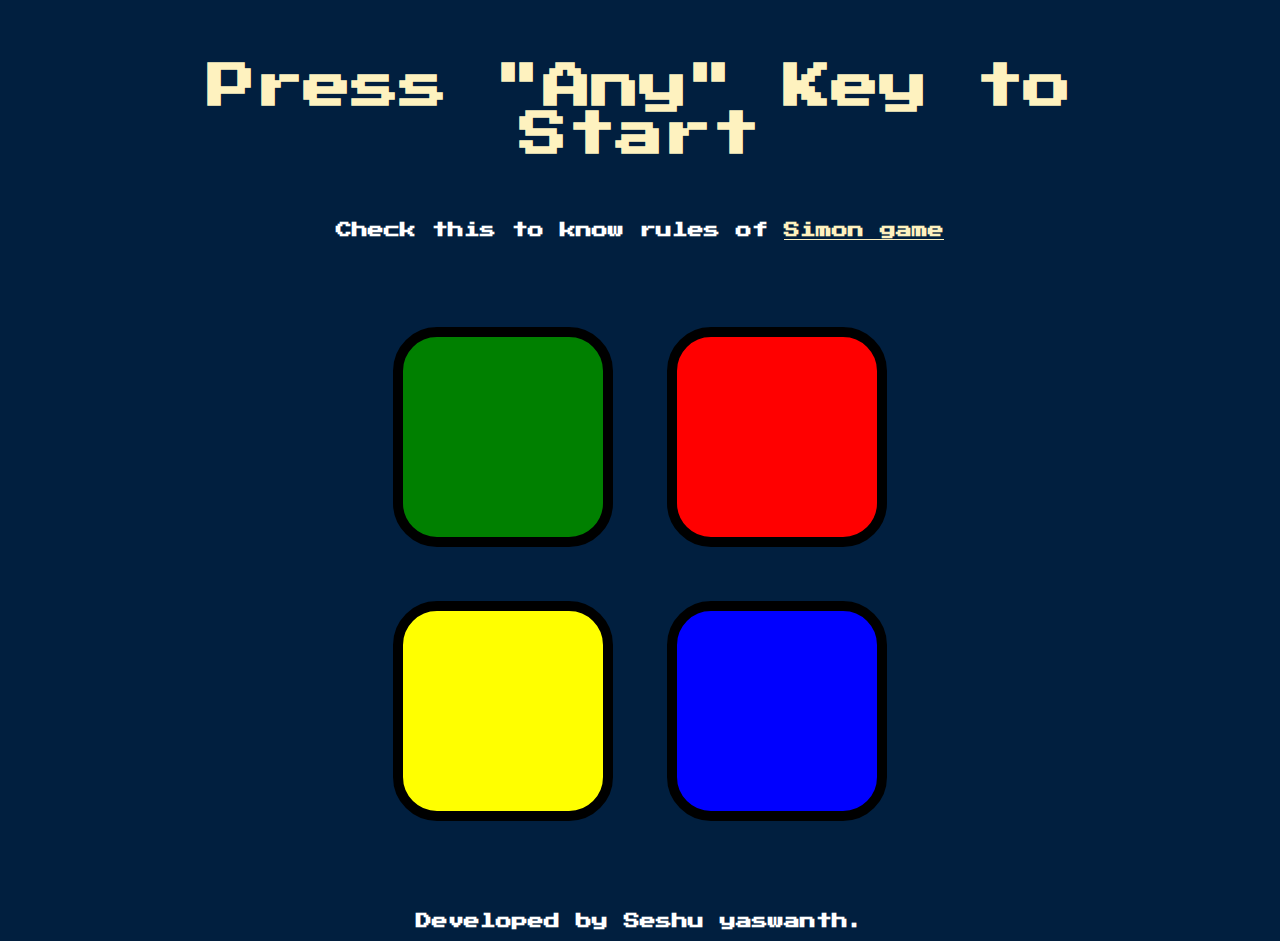
<file: index.html>
<!DOCTYPE html>
<html lang="en" dir="ltr">

<head>
  <meta charset="utf-8">
  <title>Simon</title>
  <link rel="stylesheet" href="styles.css">
  <link href="https://fonts.googleapis.com/css?family=Press+Start+2P" rel="stylesheet">
</head>

<body>
  <!-- heading tag -->
  <h1 id="level-title">Press "Any" Key to Start</h1>

  <h3 id="instructions">Check this to know rules of <a class="link" href="simonrules.html">Simon game</a></h3>


  <div class="container">

    <!-- first row -->
    <div class="row">

      <div type="button" id="green" class="btn green">

      </div>

      <div type="button" id="red" class="btn red">

      </div>
    </div>

    <!-- second row -->
    <div class="row">

      <div type="button" id="yellow" class="btn yellow">

      </div>
      <div type="button" id="blue" class="btn blue">

      </div>

    </div>

  </div>




  <!-- linking JQuery script -->
  <script src="https://ajax.googleapis.com/ajax/libs/jquery/3.6.0/jquery.min.js"></script>

  <!-- linking sscript files -->
  <script src="game.js" charset="utf-8"></script>

  <footer>
    <h4 class="footer">Developed by Seshu yaswanth.</h4>
  </footer>
</body>

</html>
</file>
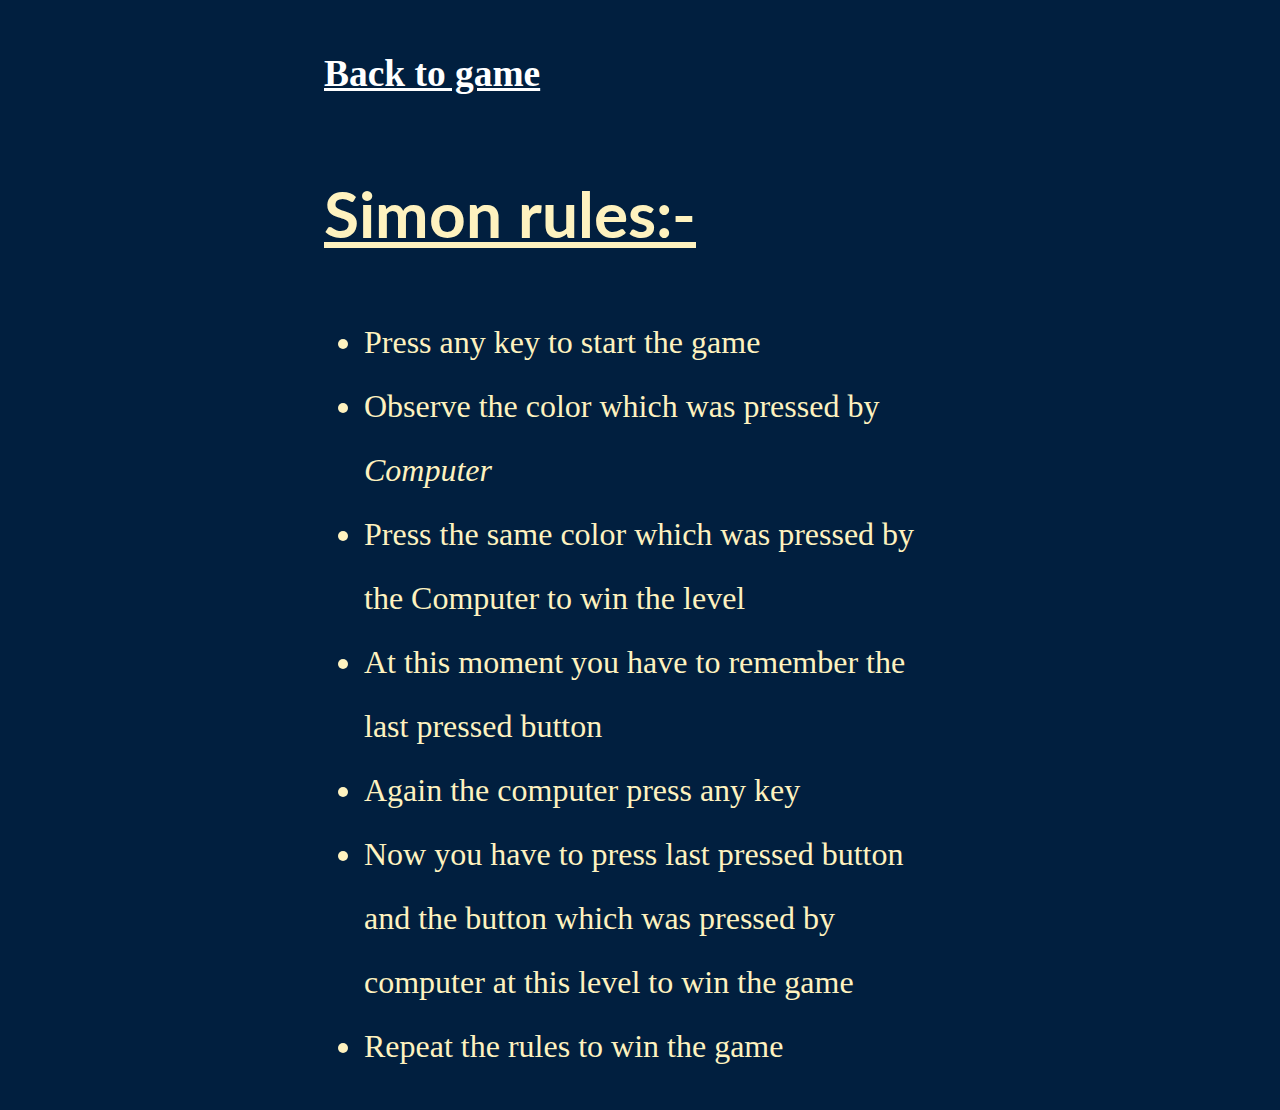
<file: simonrules.html>
<!DOCTYPE html>
<html lang="en">
<head>
  <meta charset="UTF-8">
  <meta name="viewport" content="width=device-width, initial-scale=1.0">
  <meta http-equiv="X-UA-Compatible" content="ie=edge">
  <title>Simon rules</title>
  <link rel="stylesheet" href="styles.css">
  <link href="https://fonts.googleapis.com/css2?family=Lato&display=swap" rel="stylesheet">
</head>
<body>
  <div class="container-1">
    <h3><a class="links" href="index.html">Back to game</a></h3>
    <h1 id="rules">Simon rules:-</h1>
    <ul>
      <li>Press any key to start the game</li>
      <li>Observe the color which was pressed by <em>Computer</em></li>
      <li>Press the same color which was pressed by the Computer to win the level</li>
      <li>At this moment you have to remember the last pressed button</li>
      <li>Again the computer press any key</li>
      <li>Now you have to press last pressed button and the button which was pressed by computer at this level to win the game</li>
      <li>Repeat the rules to win the game</li>
    </ul>
  </div>
</body>
</html>
</file>
<file: styles.css>
body {
  text-align: center;
  background-color: #011F3F;
}

#level-title {
  font-family: 'Press Start 2P', cursive;
  font-size: 3rem;
  margin:  5%;
  color: #FEF2BF;
}

#rules {
  font-family: 'Lato', sans-serif;
  margin:  5% 0 0;
  color: #FEF2BF;
  text-align: left;
  text-decoration: underline;
}

.container {
  display: block;
  width: 50%;
  margin: auto;
}

.container-1 {
  display: block;
  width: 50%;
  margin: auto;
  font-family: 'Lato', sans-serif;
  line-height: 2;
  font-size: 2rem;
  font-family: 'Press Start 2P', cursive;
  color: #FEF2BF;
  text-align: left;
}


#instructions {
  font-family: 'Press Start 2P', cursive;
  font-size: 1rem;
  margin-bottom: 5%;
  color: #fff;
}

.link {
  text-decoration: underline;
  color: #FEF2BF;
}

.links {
  text-decoration: underline;
  color: #fff;
}

.btn {
  margin: 25px;
  display: inline-block;
  height: 200px;
  width: 200px;
  border: 10px solid black;
  border-radius: 20%;
  cursor: pointer;
}

.game-over {
  background-color: red;
  opacity: 0.8;
}

.red {
  background-color: red;
}

.green {
  background-color: green;
}

.blue {
  background-color: blue;
}

.yellow {
  background-color: yellow;
}

.pressed {
  box-shadow: 0 0 20px white;
  background-color: grey;
}

.footer {
  font-family: 'Press Start 2P', cursive;
  color: #fff;
  margin: 5% 5% 1%;
}

@media (max-width:1200px) {
  body {
    background-color: #fff;
    visibility: hidden;
  }
}
</file>
